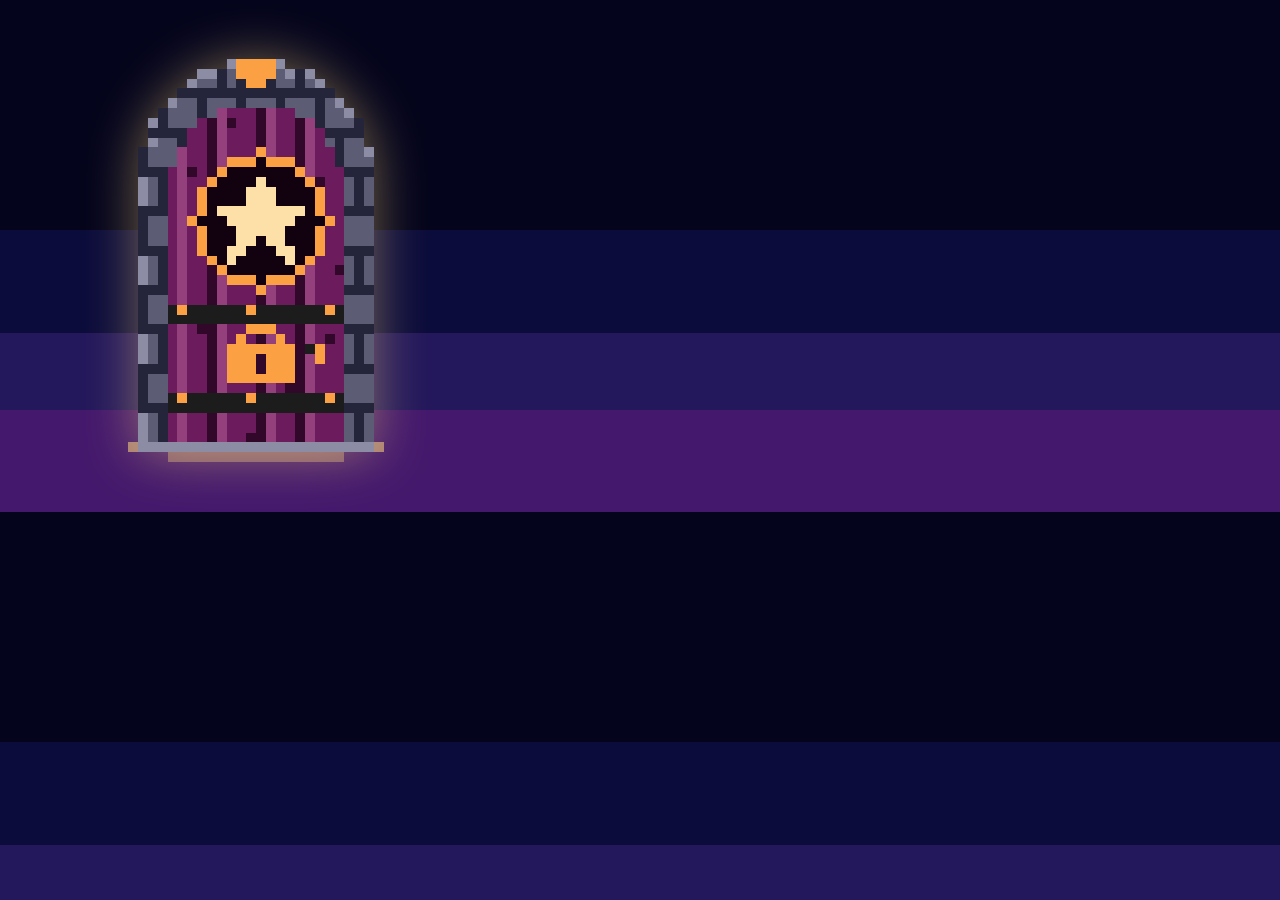
<file: tools/app-icon.html>
<!doctype html>
<html lang="es">
<head>
<meta charset="utf-8">
<title>app-icon · Final de recorrido</title>
<!-- Fuente del ícono para pantallas de inicio (assets/icon-512.png y derivados). -->
<style>
  * { margin: 0; box-sizing: border-box; }
  html, body { width: 512px; height: 512px; overflow: hidden; }
  body {
    display: grid; place-items: center;
    background: linear-gradient(180deg, #04041C 0 45%, #0C0C3C 45% 65%, #24185C 65% 80%, #44186C 80% 100%);
  }
  svg { width: 236px; height: auto; display: block; overflow: visible; filter: drop-shadow(0 0 26px rgba(252, 216, 124, .45)); }
  .lock { display: inline; }
  .pool { opacity: 1; }
</style>
</head>
<body>
  <div id="door"></div>
  <script src="../js/doors.js"></script>
  <script>document.getElementById("door").innerHTML = doorSVG("f");</script>
</body>
</html>
</file>
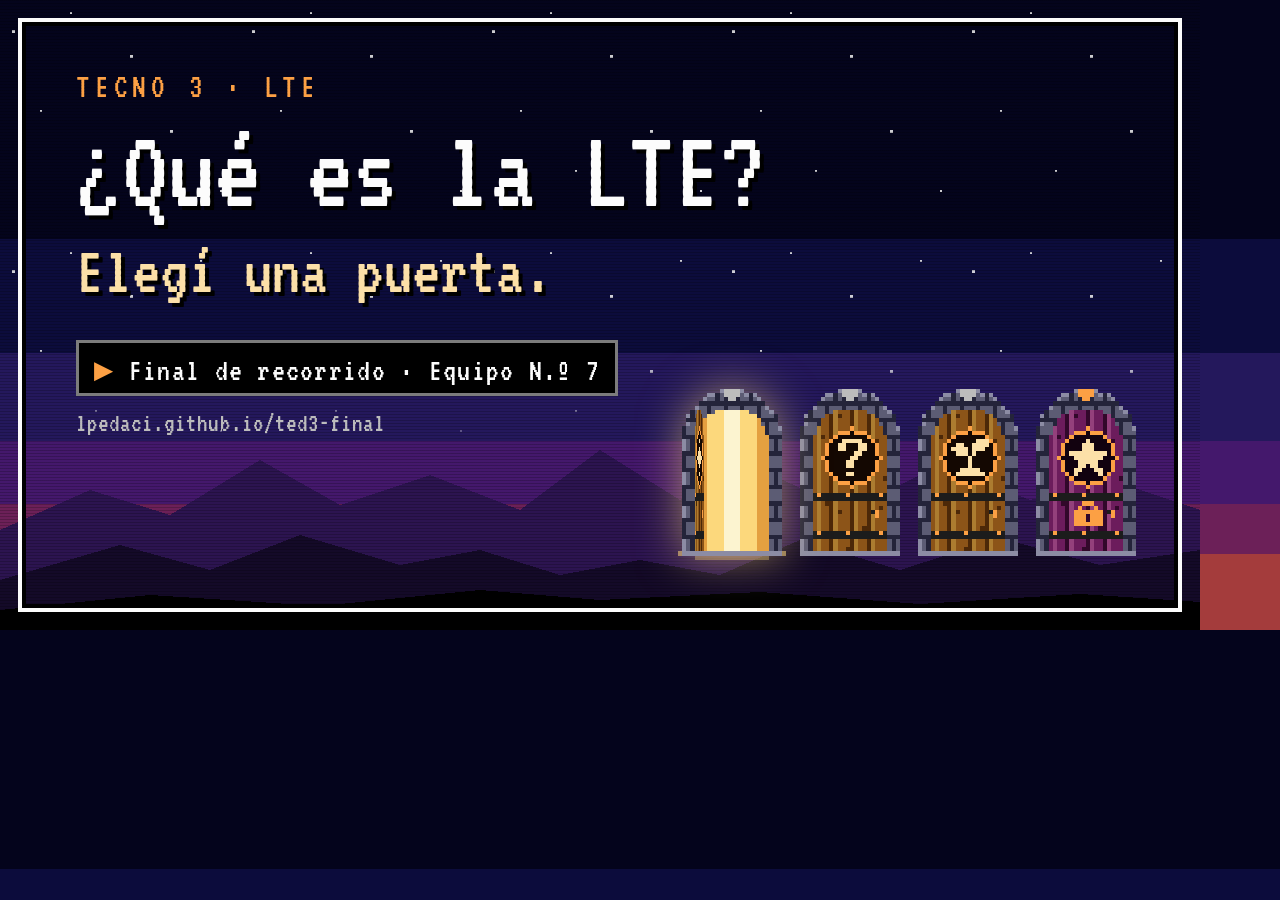
<file: tools/og-card.html>
<!doctype html>
<html lang="es">
<head>
<meta charset="utf-8">
<title>og-card · Final de recorrido</title>
<!-- Fuente de la imagen para redes (assets/og-card.png, 1200 × 630).
     Regenerar con Chrome sin ventana: ver README, sección "Imagen para redes". -->
<link rel="stylesheet" href="https://fonts.googleapis.com/css2?family=VT323&display=swap">
<style>
  * { box-sizing: border-box; margin: 0; }
  html, body { width: 1200px; height: 630px; overflow: hidden; }
  body {
    position: relative; font-family: "VT323", monospace; color: #FCFCFC;
    background: linear-gradient(180deg, #04041C 0 38%, #0C0C3C 38% 56%, #24185C 56% 70%,
      #44186C 70% 80%, #6C2058 80% 88%, #A43C3C 88% 100%);
  }
  .stars { position: absolute; inset: 0; background-image: url("data:image/svg+xml,%3Csvg xmlns='http://www.w3.org/2000/svg' width='240' height='240' shape-rendering='crispEdges'%3E%3Cg fill='%23fff'%3E%3Crect x='12' y='30' width='3' height='3'/%3E%3Crect x='70' y='12' width='2' height='2'/%3E%3Crect x='130' y='55' width='3' height='3'/%3E%3Crect x='200' y='20' width='2' height='2'/%3E%3Crect x='40' y='110' width='2' height='2'/%3E%3Crect x='170' y='130' width='3' height='3'/%3E%3Crect x='95' y='170' width='2' height='2'/%3E%3Crect x='220' y='190' width='2' height='2'/%3E%3C/g%3E%3C/svg%3E");
    -webkit-mask-image: linear-gradient(180deg, #000 0 55%, transparent 75%); opacity: .8; }
  .ridge { position: absolute; left: 0; bottom: 0; width: 100%; height: 190px; shape-rendering: crispEdges; }
  .scan { position: absolute; inset: 0; background: repeating-linear-gradient(180deg, rgba(0,0,0,.2) 0 1px, transparent 1px 3px); }
  .frame { position: absolute; inset: 18px; box-shadow: inset 0 0 0 4px #FCFCFC, inset 0 0 0 8px #000; }

  .copy { position: absolute; left: 76px; top: 70px; width: 820px; }
  .eyebrow { font-size: 34px; letter-spacing: .14em; color: #FCA044; }
  h1 { font-weight: 400; font-size: 116px; line-height: .95; margin-top: 12px; white-space: nowrap; text-shadow: 4px 4px 0 #000; }
  .sub { font-size: 70px; line-height: 1; color: #FCE0A8; margin-top: 10px; text-shadow: 4px 4px 0 #000; }
  .plate { display: inline-block; margin-top: 34px; padding: 10px 18px 8px; background: #000;
    box-shadow: inset 0 0 0 3px #7C7C7C; font-size: 32px; letter-spacing: .04em; }
  .plate b { font-weight: 400; color: #FCA044; }
  .url { margin-top: 14px; font-size: 26px; color: #BCBCBC; letter-spacing: .04em; }

  .doors { position: absolute; right: 64px; bottom: 74px; display: flex; gap: 18px; align-items: flex-end; }
  .doors svg { width: 100px; height: auto; display: block; overflow: visible; }
  .lock { display: none; }
  .door-f .lock { display: inline; }
  .door-open .leaf-g { transform-box: fill-box; transform-origin: 0% 50%; transform: scaleX(.125); }
  .pool { opacity: 0; }
  .door-open .pool { opacity: 1; }
  .door-open svg { filter: drop-shadow(0 0 22px rgba(252, 216, 124, .55)); }
  .cursor { position: absolute; right: 548px; bottom: 34px; color: #E44028; font-size: 40px; }
</style>
</head>
<body>
  <div class="stars"></div>
  <svg class="ridge" viewBox="0 0 1200 190" preserveAspectRatio="none" aria-hidden="true">
    <path fill="#2C1450" d="M0 90L90 50L170 75L260 20L340 65L430 35L520 70L600 10L680 60L760 30L850 70L940 25L1030 60L1110 40L1200 70V190H0Z"/>
    <path fill="#140A28" d="M0 140L120 105L210 130L300 95L400 125L480 110L560 135L640 120L720 135L800 100L900 130L1000 98L1100 125L1200 110V190H0Z"/>
    <path fill="#000" d="M0 170L150 155L320 166L480 150L600 160L760 152L920 164L1080 154L1200 162V190H0Z"/>
  </svg>
  <div class="scan"></div>
  <div class="frame"></div>

  <div class="copy">
    <div class="eyebrow">TECNO 3 · LTE</div>
    <h1>¿Qué es la LTE?</h1>
    <div class="sub">Elegí una puerta.</div>
    <div class="plate"><b>▶</b> Final de recorrido · Equipo N.º 7</div>
    <div class="url">lpedaci.github.io/ted3-final</div>
  </div>

  <div class="doors" id="doors"></div>

  <script src="../js/doors.js"></script>
  <script>
    document.getElementById("doors").innerHTML = ["c", "d", "p", "f"].map((id) =>
      '<div class="door-' + id + (id === "c" ? " door-open" : "") + '">' + doorSVG(id) + '</div>'
    ).join("");
  </script>
</body>
</html>
</file>
